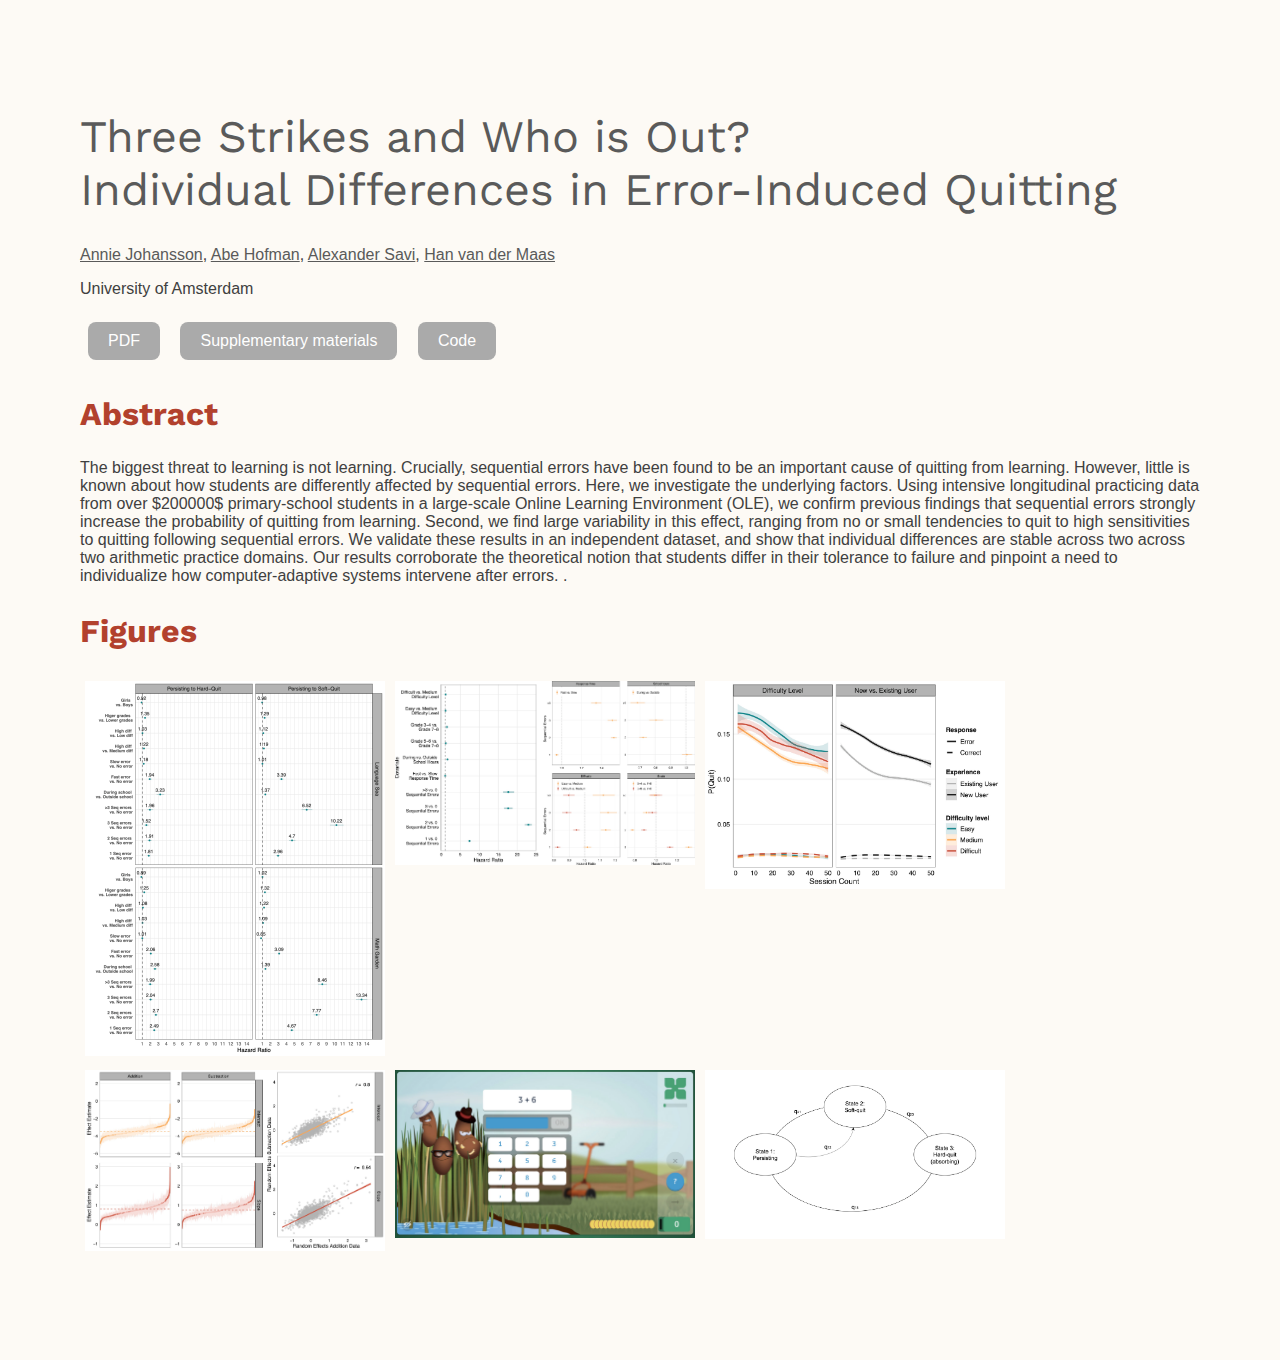
<file: site/index.html>
<!DOCTYPE html>
<html>
<head>
  <meta charset="utf-8">
  <title>Three Strikes and Who is Out?<br>Individual Differences in Error-Induced Quitting</title>
  <i class="fi fi-sr-document"></i>
  <link href="https://fonts.googleapis.com/css2?family=Roboto:wght@400;700&display=swap" rel="stylesheet">
  <link href="https://fonts.googleapis.com/css2?family=Work+Sans:ital,wght@0,100..900;1,100..900&display=swap" rel="stylesheet">
</head>
<body>

<!-- Title -->
<h1><strong>Three Strikes and Who is Out?<br>Individual Differences in Error-Induced Quitting</strong></h1>
<link rel="icon" type="image/x-icon" href="site-files/images/favicon.png">

<!-- Author -->
<p><a href="https://www.uva.nl/profiel/j/o/a.m.johansson/a.m.johansson.html">Annie Johansson</a>, <a href="https://https://www.uva.nl/en/profile/h/o/a.d.hofman/a.d.hofman.html">Abe Hofman</a>, <a href="https://psyres.uva.nl/profile/s/a/o.a.savi/o.a.savi.html?origin=qyY%2BaNowQDO5tC%2BqdJFqFw">Alexander Savi</a>, <a href="https://www.uva.nl/en/profile/m/a/h.l.j.vandermaas/h.l.j.vandermaas.html">Han van der Maas</a></p>  
  
<!-- Affiliation -->
<p>University of Amsterdam</p>

<!-- Links -->
<div style="text-align: left;">
  <a class="button" href="path/to/your_paper.pdf" target="_blank">PDF</a>
  <a class="button" href="site-files/supp.pdf" target="_blank">Supplementary materials</a>
  <a class="button" href="./page-code.html">Code</a>
</div>

<!-- Abstract -->
<section>
  <h2>Abstract</h2>
  <p>The biggest threat to learning is not learning. Crucially, sequential errors have been found to be an important cause of quitting from learning. However, little is known about how students are differently affected by sequential errors. Here, we investigate the underlying factors. Using intensive longitudinal practicing data from over $200000$ primary-school students in a large-scale Online Learning Environment (OLE), we confirm previous findings that sequential errors strongly increase the probability of quitting from learning. Second, we find large variability in this effect, ranging from no or small tendencies to quit to high sensitivities to quitting following sequential errors. We validate these results in an independent dataset, and show that individual differences are stable across two across two arithmetic practice domains. Our results corroborate the theoretical notion that students differ in their tolerance to failure and pinpoint a need to individualize how computer-adaptive systems intervene after errors. 
.</p>
</section>

<!-- Figures -->
<section>
<h2>Figures</h2>
<head>
  <meta charset="UTF-8">
  <meta name="viewport" content="width=device-width, initial-scale=1.0">
  <link rel="stylesheet" href="site-files/styles.css">
</head>
  <div class="gallery">
    <div class="gallery-item">
      <img src="site-files/images/figure1.jpg" alt="Image 1" onclick="openModal('site-files/images/figure1.jpg', 'Figure 1: Hazard ratios derived from the multi-state survival model. Each hazard ratio represents the relative increase or decrease in quits for each covariate value compared to its reference category. Lines represent the 95% confidence interval. MSSM = Multi-State Survival Model.')">
    </div>
    <div class="gallery-item">
      <img src="site-files/images/figure2.jpg" alt="Image 2" onclick="openModal('site-files/images/figure2.jpg', 'Figure 2: Hazard ratios for the main (left) and interaction (right) effects derived from the 2-state markov model on the addition game. Each hazard ratio for the interaction effects represents the relative increase or decrease in the likelihood of transitioning into a quitting state for each covariate across each level of sequential error. For example, the transitioning into a quitting state when making more than 3 sequential errors is approximately 1.35 times more likely if the response was fast, compared to slow. Lines represent the 95% confidence interval.')">
    </div>
     <div class="gallery-item">
      <img src="site-files/images/figure3.jpg" alt="Image 3" onclick="openModal('site-files/images/figure3.jpg', 'Figure 3: Post-error vs. post-correct quit probabilities, separated across difficulty levels and new vs. existing users. A user was classified as a new user if their first experience in the addition game occurred during the period of data collection, and existing user if they had played the addition game before the start of data collection. Ribbons around the estimates represent a 95% confidence interval.')">
    </div>
     <div class="gallery-item">
      <img src="site-files/images/figure4.jpg" alt="Image 4" onclick="openModal('site-files/images/figure4.jpg', 'Figure 4: Left: Baseline quitting rates (intercept) and effects of sequential errors on quitting (slope) for 300 randomly sampled users, across both the addition and subtraction domain. Datapoints are ordered from lowest to highest effect estimate in both graphs. Horizontal lines denote the fixed effect. Vertical lines represent the 95% confidence interval of each user’s effect, estimated from repeated resampling (n = 200) from the posterior distribution of the random effects. The REsim function from the package merTools (v. 0.6.2, [40]) in R was used to achieve this. The points of users whose effect estimate is not significantly different from the average main effect has a more transparent color. Right: Scatterplots representing the correlation between random effects in the addition and subtraction game. The shaded region represents the 95% confidence interval')">
    </div>
     <div class="gallery-item">
      <img src="site-files/images/figure5.jpg" alt="Image 5" onclick="openModal('site-files/images/figure5.jpg', 'Figure 5: A screenshot of the addition game in Prowise Learn.')">
    </div>
     <div class="gallery-item">
      <img src="site-files/images/figure6.jpg" alt="Image 6" onclick="openModal('site-files/images/figure6.jpg', 'Figure 6: Schematic representation of the continuous multi-state survival model. The model depicts the transitions between each possible state in continuous time: the student is playing and then soft-quits (q12); the student completes a full session after soft-quitting (q21); the student exits the OLE entirely following a soft-quit (q23) or a completed session (q13).')">
    </div>   
  </div>
</section>

  <!-- The Modal -->
  <div id="myModal" class="modal">
    <span class="close" onclick="closeModal()">&times;</span>
    <img class="modal-content" id="modalImage">
    <div id="caption"></div>
  </div>

  <script src="site-files/script.js"></script>

  
</body>
</html>
</file>
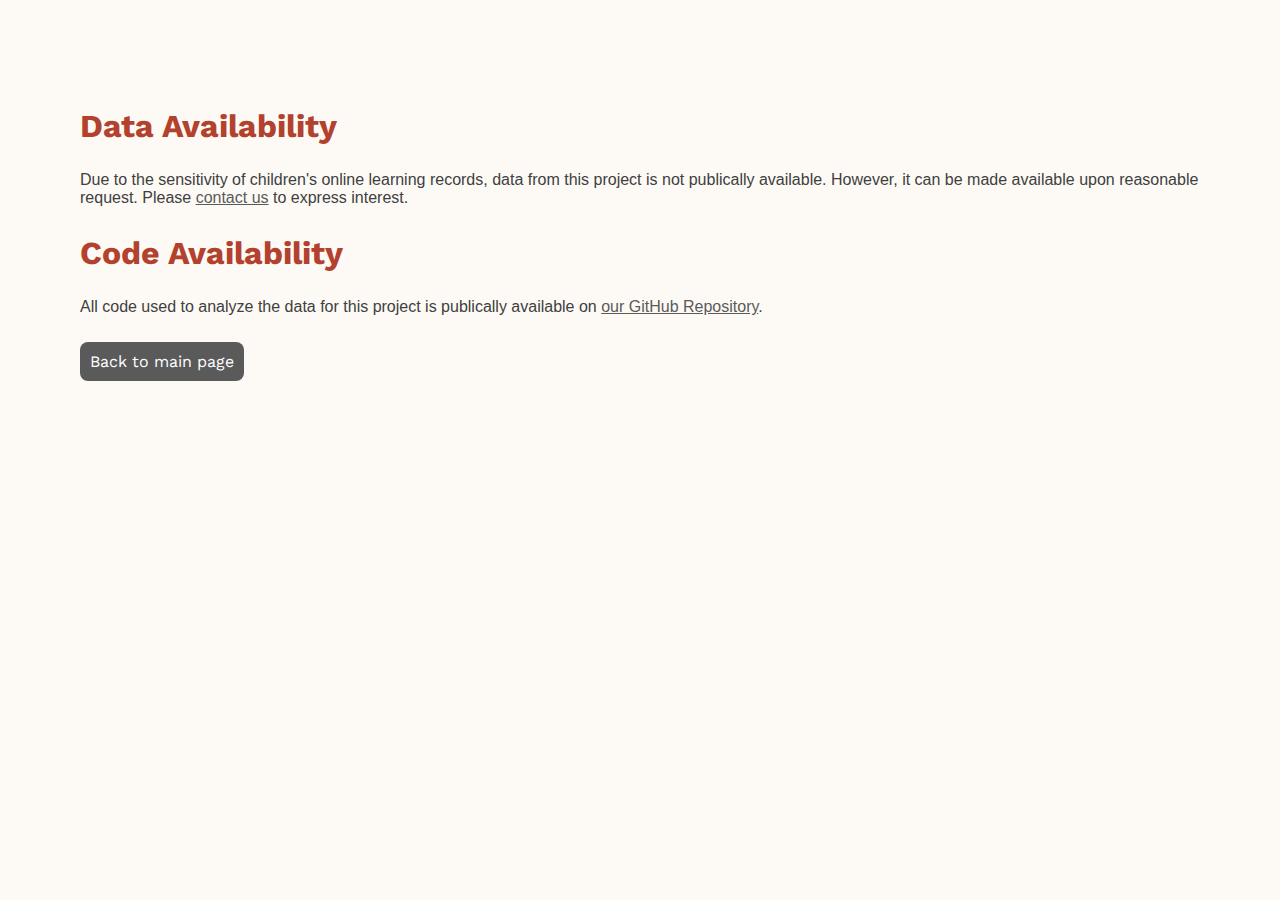
<file: page-code.html>
<!DOCTYPE html>
<html>
<head>
  <meta charset="utf-8">
  <title>Code</title>
  <link rel="stylesheet" href="site-files/styles.css">
  <link href="https://fonts.googleapis.com/css2?family=Work+Sans:ital,wght@0,100..900;1,100..900&display=swap" rel="stylesheet">
</head>
<body>

<!-- First Header -->
<h2>Data Availability</h2>

Due to the sensitivity of children's online learning records, data from this project is not publically available. However, it can be made available upon reasonable request. Please <a href="mailto:a.m.johansson2@uva.nl">contact us</a> to express interest.

<!-- Second Header -->
<h2>Code Availability</h2>

All code used to analyze the data for this project is publically available on <a href="https://github.com/ann1ejohansson/three-strikes">our GitHub Repository</a>. 

<section>
  <br>
  <a class="button" href="./index.html">Back to main page</a>
</section>
  
</body>
</html>
</file>
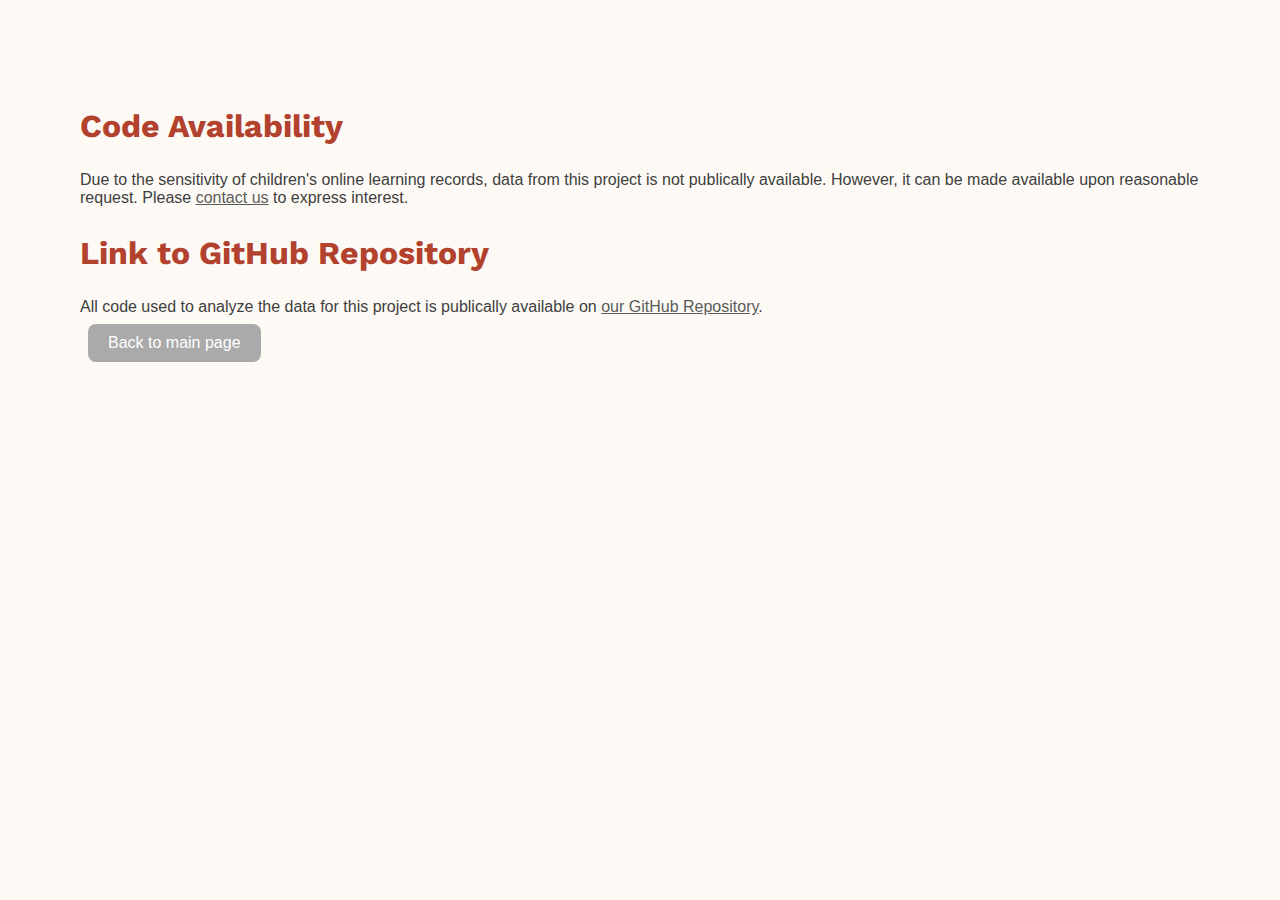
<file: site/page-code.html>
<!DOCTYPE html>
<html>
<head>
  <meta charset="utf-8">
  <title>Code</title>
  <link rel="stylesheet" href="site-files/styles.css">
  <link href="https://fonts.googleapis.com/css2?family=Work+Sans:ital,wght@0,100..900;1,100..900&display=swap" rel="stylesheet">
</head>
<body>

<!-- First Header -->
<h2>Code Availability</h2>

Due to the sensitivity of children's online learning records, data from this project is not publically available. However, it can be made available upon reasonable request. Please <a href="mailto:a.m.johansson2@uva.nl">contact us</a> to express interest.

<!-- Second Header -->
<h2>Link to GitHub Repository</h2>

All code used to analyze the data for this project is publically available on <a href="https://github.com/ann1ejohansson/three-strikes">our GitHub Repository</a>. 

<section>
<a class="button" href="./index.html">Back to main page</a>
</section>
  
</body>
</html>
</file>
<file: site/site-files/styles.css>
/* styles.css */

/* Body styles */
body {
  font-family: "Helvetica", "Arial", sans-serif;
  margin: 40px; /* increased margins */
  padding: 40px;
  color: #404040;
  background-color: #fdfaf5; /* #f9f9f9 */
}

/* Title styles */
h1 {
  text-align: left; 
  font-family: "Work Sans", "Arial", sans-serif; 
  font-size: 45px;
  font-weight: 200; /* not working */
  color: #5a5a5a;
}

h2 {
  text-align: left; /* center title */
  font-family: "Work Sans", "Arial", sans-serif; /* monospace font for titles */
  font-size: 32px;
  color: #b2412d
}

/* Paragraph styles */
p {
  text-align: left; /* left-align paragraphs */
}

/* Links styles */
a {
  text-decoration: underline; /* Add underline to links */
  color: #5a5a5a; /* Change link color  */
}

a:hover {
  color: #b2412d; /* Change link color on hover */
}

/* Button styles */
.button {
  display: inline-block;
  padding: 10px 20px;
  background-color: #AAAAAA;
  color: white;
  text-align: left;
  text-decoration: none;
  font-size: 16px;
  margin: 8px; /* increased button margins */
  cursor: pointer;
  border-radius: 8px;
  transition: background-color 0.3s, color 0.3s; /* Smooth transition for color change */
}

.button:hover {
  background-color: #ffc6bc; /* New background color when hovered */
  color: #cd4f39; /* New text color when hovered */
}

/* Abstract section styles */
section {
  margin-bottom: 20px;
}

/* Figures section styles */
.gallery {
  display: flex;
  flex-wrap: wrap;
}

.gallery-item {
  margin: 5px;
}

.gallery-item img {
  width: 300px;
  height: auto;
  cursor: pointer;
}

.modal {
  display: none;
  position: fixed;
  z-index: 1;
  padding-top: 50px;
  left: 0;
  top: 0;
  width: 100%;
  height: 100%;
  overflow: auto;
  background-color: rgb(0,0,0);
  background-color: rgba(0,0,0,0.9);
}

.modal-content {
  margin: auto;
  display: block;
  width: 80%;
  max-width: 700px;
  max-height: 80%;
}

.close {
  position: absolute;
  top: 15px;
  right: 35px;
  color: white;
  font-size: 40px;
  font-weight: bold;
  cursor: pointer;
}

.close:hover,
.close:focus {
  color: #999;
  text-decoration: none;
  cursor: pointer;
}

#caption {
  margin: auto;
  display: block;
  width: 80%;
  max-width: 700px;
  text-align: center;
  color: #ccc;
  padding: 10px 0;
}
</file>
<file: site-files/styles.css>
/* styles.css */

/* Body styles */
body {
  font-family: "Helvetica", "Arial", sans-serif;
  margin: 40px; /* increased margins */
  padding: 40px;
  color: #404040;
  background-color: #fdfaf5; /* #f9f9f9 */
}

/* Title styles */
h1 {
  text-align: left; 
  font-family: "Work Sans", "Arial", sans-serif; 
  font-size: 45px;
  font-weight: 200; /* not working */
  color: #5a5a5a;
}

h2 {
  text-align: left; /* center title */
  font-family: "Work Sans", "Arial", sans-serif; 
  font-size: 32px;
  color: #b2412d
}

/* Paragraph styles */
p {
  text-align: left; /* left-align paragraphs */
}

pre code {
 background-color: #f2f2f2; /* Your desired background color */
 display: block; /* Make it a block element */
 padding: 10px; /* Add some padding */
 border-radius: 5px; /* Add rounded corners */
}

/* Box style */
.authors-box {
  background-color: #f2f2f2;
  padding: 10px;
  border-radius: 10px;
  display: flex;
  align-items: center;
  max-width: 600px; /* Adjust as needed */
}

.authors-box i {
  margin-right: 20px;
  font-size: 30px;  
}

.authors-box p {
  margin: 0;
  font-family: 'Work Sans', sans-serif;
}

/* Links styles */
a {
  text-decoration: underline; /* Add underline to links */
  color: #5a5a5a; /* Change link color  */
}

a:hover {
  color: #b2412d; /* Change link color on hover */
}

/* Button styles */
.button {
  display: inline-block;
  padding: 10px;
  background-color: #5a5a5a;
  color: white;
  text-align: left;
  text-decoration: none;
  font-size: 16px;
  font-family: "Work Sans", "Arial", sans-serif; 
  margin: 8px 8px 20px 0; 
  cursor: pointer;
  border-radius: 8px;
  transition: background-color 0.3s, color 0.3s; /* Smooth transition for color change */
}

.button:hover {
  background-color: #ffc6bc; /* New background color when hovered */
  color: #cd4f39; /* New text color when hovered */
}

.authors-box {
  background-color: #f2f2f2;
  padding: 20px;
  border-radius: 20px;
  display: flex;
  align-items: center;
  max-width: 600px; /* Adjust as needed */
}

.authors-box i {
  margin-right: 10px;
  font-size: 20px;
}

.authors-box p {
  margin: 0;
  font-family: 'Roboto', sans-serif; 
}

/* Abstract section styles */
section {
  margin-bottom: 20px;
}

/* Figures section styles */
section.gallery-section {
  background-color:'white' 
}

.gallery {
  display: flex;
  flex-wrap: wrap;
}

.gallery-item {
  margin: 5px;
}

.gallery-item img {
  width: 300px;
  height: auto;
  cursor: pointer;
}

.modal {
  display: none;
  position: fixed;
  z-index: 1;
  padding-top: 50px;
  left: 0;
  top: 0;
  width: 100%;
  height: 100%;
  overflow: auto;
  background-color: rgb(0,0,0);
  background-color: rgba(0,0,0,0.9);
}

.modal-content {
  margin: auto;
  display: block;
  width: 80%;
  max-width: 700px;
  max-height: 80%;
}

.close {
  position: absolute;
  top: 15px;
  right: 35px;
  color: white;
  font-size: 40px;
  font-weight: bold;
  cursor: pointer;
}

.close:hover,
.close:focus {
  color: #999;
  text-decoration: none;
  cursor: pointer;
}

#caption {
  margin: auto;
  display: block;
  width: 80%;
  max-width: 700px;
  text-align: center;
  color: #ccc;
  padding: 10px 0;
}

.content{
  height: auto;
  width: 700px;
  overflow: hidden;
  position: relative;
}

.content images{
  height: 100%;
  width: 100%;
}

.images img{
  height: 100%; 
  width: 100%;
}

.content .slide {
  position: absolute;
  top: 50%;
  transform: translateY(-50%);
  height: 45px;
  width: 45px;
  cursor: pointer;
  background: rgba(255, 255, 255, 0.1);
  border: 2px solid white; /* Add border */
}

.content .slide:hover {
  background: rgba(255, 255, 255, 0.2);
}

.slide span {
  font-size: 35px;
  color: #5a5a5a;
  line-height: 41px;
}


.content .right{
  right: 0;
} 

.slide.left {
  left: 0;
}

.slide.right {
  right: 0;
}
</file>
